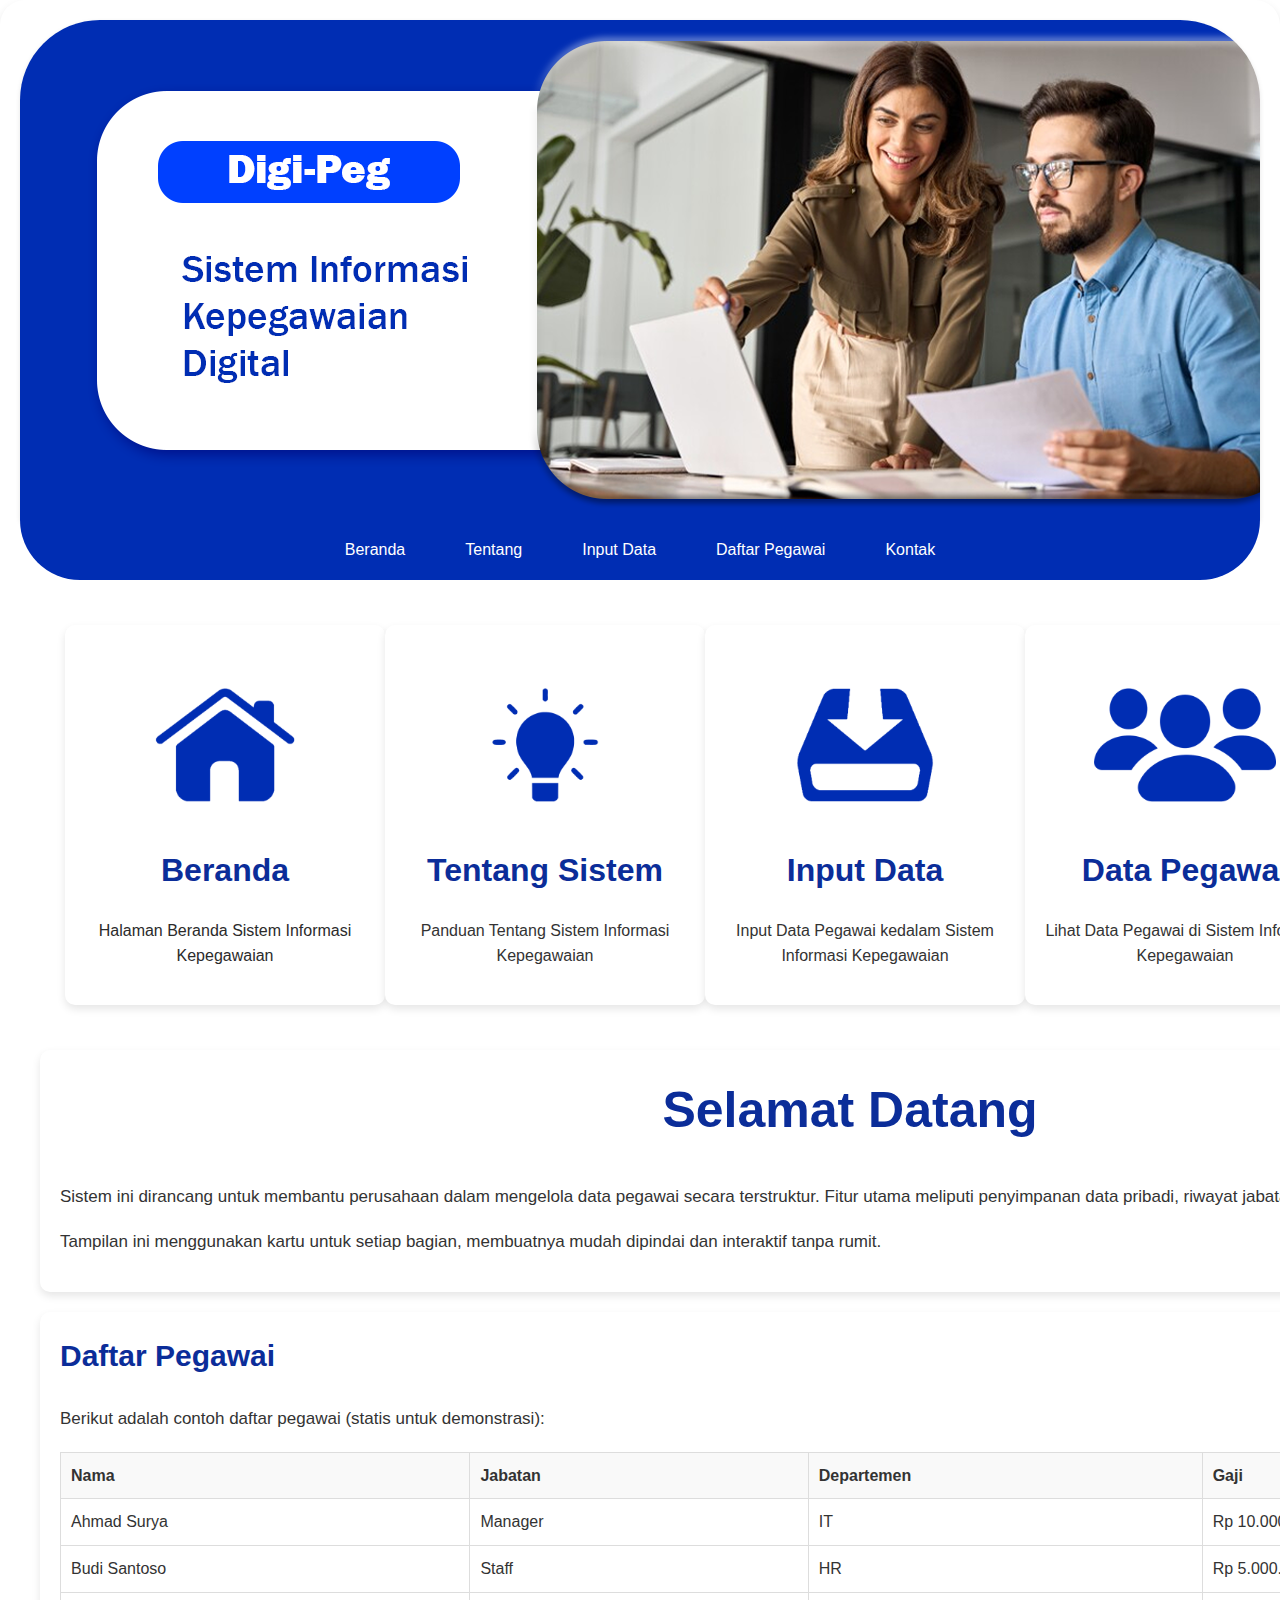
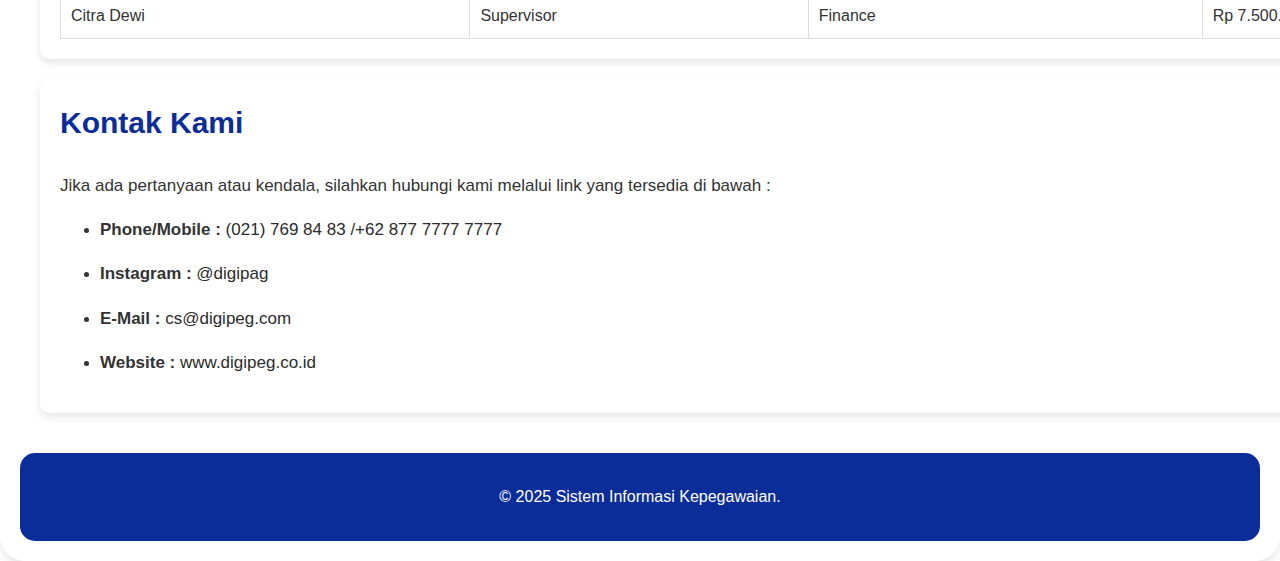
<file: index.html>
<!doctype html>
<html lang="id">
  <head>
    <meta charset="UTF-8" />
    <meta name="viewport" content="width=device-width, initial-scale=1.0" />
    <title>Sistem Informasi Kepegawaian</title>
    <link rel="stylesheet" href="style.css" />
  </head>
  <header></header>
  <body>
    <nav>
      <a href="index.html">Beranda</a>
      <a href="tentang.html">Tentang</a>
      <a href="input.html">Input Data</a>
      <a href="pegawai.html">Daftar Pegawai</a>
      <a href="kontak.html">Kontak</a>
    </nav>

    <div class="container">
      <div class="menu">
        <div class="menu-item">
          <a target="_blank" href="index.html">
            <img src="image/beranda_icon.png" />

            <h1>Beranda</h1>
            <p>Halaman Beranda Sistem Informasi Kepegawaian</p>
          </a>
        </div>
        <div class="menu-item">
          <a target="_blank" href="tentang.html">
            <img src="image/tentang_icon.png" />
          </a>
          <h1>Tentang Sistem</h1>
          <p>Panduan Tentang Sistem Informasi Kepegawaian</p>
        </div>
        <div class="menu-item">
          <a target="_blank" href="input.html">
            <img src="image/input_icon.png" />
          </a>
          <h1>Input Data</h1>
          <p>Input Data Pegawai kedalam Sistem Informasi Kepegawaian</p>
        </div>
        <div class="menu-item">
          <a target="_blank" href="pegawai.html">
            <img src="image/pegawai_icon.png" />
          </a>
          <h1>Data Pegawai</h1>
          <p>Lihat Data Pegawai di Sistem Informasi Kepegawaian</p>
        </div>
        <div class="menu-item">
          <a target="_blank" href="kontak.html">
            <img src="image/faq_icon.png" />
          </a>
          <h1>FAQ</h1>
          <p>Jawaban Seputar Pertanyan Terkait Sistem Informasi Kepegawaian</p>
        </div>
      </div>

      <div class="card" id="beranda">
        <h1>Selamat Datang</h1>
        <p>
          Sistem ini dirancang untuk membantu perusahaan dalam mengelola data
          pegawai secara terstruktur. Fitur utama meliputi penyimpanan data
          pribadi, riwayat jabatan, dan laporan sederhana.
        </p>
        <p>
          Tampilan ini menggunakan kartu untuk setiap bagian, membuatnya mudah
          dipindai dan interaktif tanpa rumit.
        </p>
      </div>

      <div class="card" id="daftar-pegawai">
        <h2>Daftar Pegawai</h2>
        <p>Berikut adalah contoh daftar pegawai (statis untuk demonstrasi):</p>
        <table>
          <thead>
            <tr>
              <th>Nama</th>
              <th>Jabatan</th>
              <th>Departemen</th>
              <th>Gaji</th>
            </tr>
          </thead>
          <tbody>
            <tr>
              <td>Ahmad Surya</td>
              <td>Manager</td>
              <td>IT</td>
              <td>Rp 10.000.000</td>
            </tr>
            <tr>
              <td>Budi Santoso</td>
              <td>Staff</td>
              <td>HR</td>
              <td>Rp 5.000.000</td>
            </tr>
            <tr>
              <td>Citra Dewi</td>
              <td>Supervisor</td>
              <td>Finance</td>
              <td>Rp 7.500.000</td>
            </tr>
          </tbody>
        </table>
      </div>

      <div class="card" id="kontak">
        <h2>Kontak Kami</h2>
        <p>
          Jika ada pertanyaan atau kendala, silahkan hubungi kami melalui link
          yang tersedia di bawah :
        </p>
        <ul>
          <li>
            <p>
              <strong>Phone/Mobile :</strong
              ><a href="#"> (021) 769 84 83 </a>/<a
                href="https://wa.link/opfag3"
                >+62 877 7777 7777</a
              >
            </p>
          </li>
          <li>
            <p><strong>Instagram :</strong><a href="#"> @digipag</a></p>
          </li>
          <li>
            <p><strong>E-Mail :</strong><a href="#"> cs@digipeg.com</a></p>
          </li>
          <li>
            <p><strong>Website :</strong><a href="#"> www.digipeg.co.id</a></p>
          </li>
        </ul>
      </div>
    </div>

    <footer>
      <p>&copy; 2025 Sistem Informasi Kepegawaian.</p>
    </footer>
  </body>
</html>
</file>
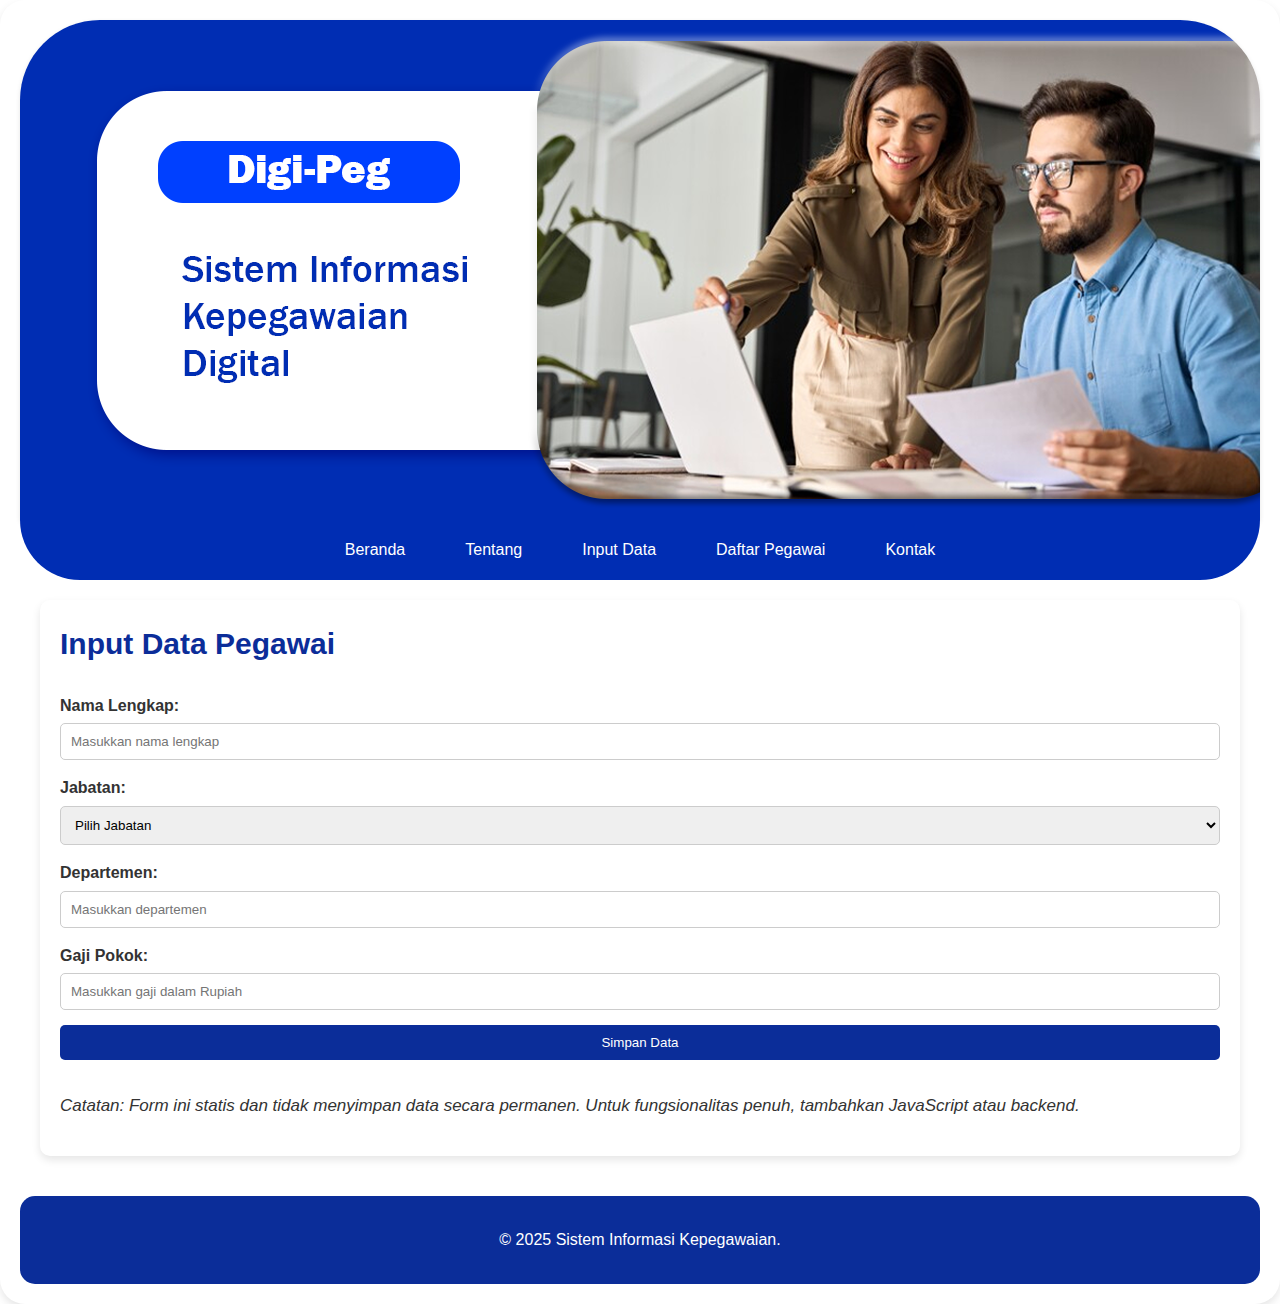
<file: input.html>
<!doctype html>
<html lang="id">
  <head>
    <meta charset="UTF-8" />
    <meta name="viewport" content="width=device-width, initial-scale=1.0" />
    <title>Sistem Informasi Kepegawaian</title>
    <link rel="stylesheet" href="style.css" />
  </head>
  <body>
    <header></header>

    <nav>
      <a href="index.html">Beranda</a>
      <a href="tentang.html">Tentang</a>
      <a href="input.html">Input Data</a>
      <a href="pegawai.html">Daftar Pegawai</a>
      <a href="kontak.html">Kontak</a>
    </nav>

    <div class="container">
      <div class="card" id="form-input">
        <h2>Input Data Pegawai</h2>
        <form>
          <label for="nama">Nama Lengkap:</label>
          <input
            type="text"
            id="nama"
            name="nama"
            placeholder="Masukkan nama lengkap"
            required
          />

          <label for="jabatan">Jabatan:</label>
          <select id="jabatan" name="jabatan" required>
            <option value="">Pilih Jabatan</option>
            <option value="Manager">Manager</option>
            <option value="Staff">Staff</option>
            <option value="Supervisor">Supervisor</option>
          </select>

          <label for="departemen">Departemen:</label>
          <input
            type="text"
            id="departemen"
            name="departemen"
            placeholder="Masukkan departemen"
            required
          />

          <label for="gaji">Gaji Pokok:</label>
          <input
            type="number"
            id="gaji"
            name="gaji"
            placeholder="Masukkan gaji dalam Rupiah"
            required
          />

          <button type="submit">Simpan Data</button>
        </form>
        <p>
          <em
            >Catatan: Form ini statis dan tidak menyimpan data secara permanen.
            Untuk fungsionalitas penuh, tambahkan JavaScript atau backend.</em
          >
        </p>
      </div>
    </div>

    <footer>
      <p>&copy; 2025 Sistem Informasi Kepegawaian.</p>
    </footer>
  </body>
</html>
</file>
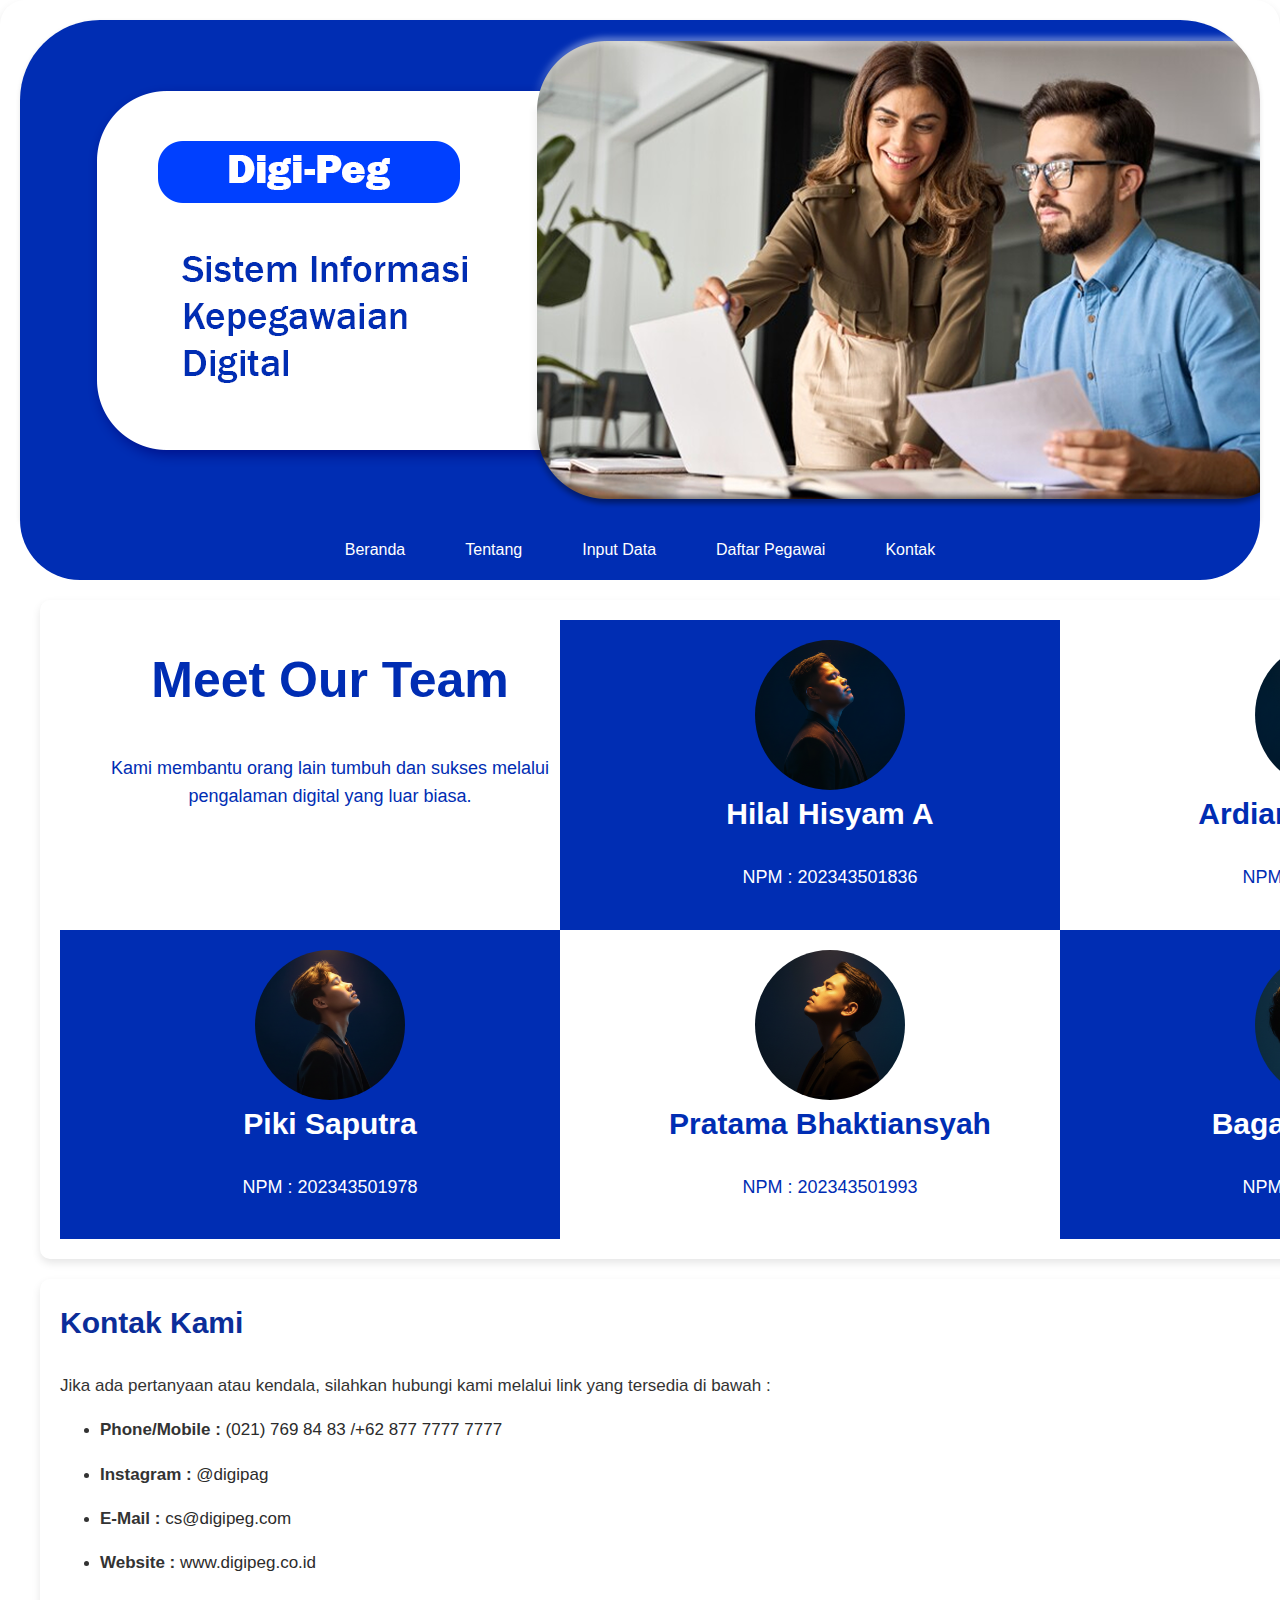
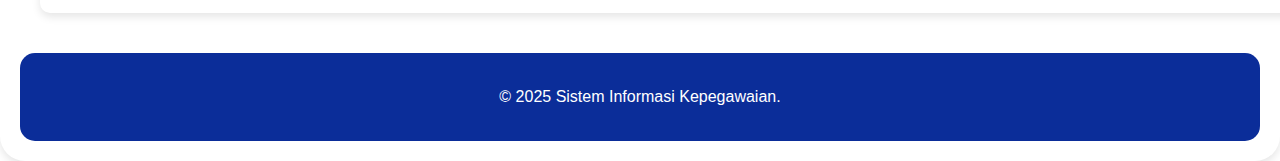
<file: kontak.html>
<!doctype html>
<html lang="id">
  <head>
    <meta charset="UTF-8" />
    <meta name="viewport" content="width=device-width, initial-scale=1.0" />
    <title>Sistem Informasi Kepegawaian</title>
    <link rel="stylesheet" href="style.css" />
  </head>
  <body>
    <header></header>

    <nav>
      <a href="index.html">Beranda</a>
      <a href="tentang.html">Tentang</a>
      <a href="input.html">Input Data</a>
      <a href="pegawai.html">Daftar Pegawai</a>
      <a href="kontak.html">Kontak</a>
    </nav>

    <div class="container">
      <div class="card">
        <div class="gallery">
          <div class="gallery-item1">
            <div class="desc">
              <h1>Meet Our Team</h1>
              <p>
                Kami membantu orang lain tumbuh dan sukses melalui pengalaman
                digital yang luar biasa.
              </p>
            </div>
          </div>
          <div class="gallery-item">
            <a target="_blank" href="image/hilal.png">
              <img src="image/hilal.png" alt="Cinque Terre" />
            </a>
            <div class="desc">
              <h2>Hilal Hisyam A</h2>
              <p>NPM : 202343501836</p>
            </div>
          </div>
          <div class="gallery-item1">
            <a target="_blank" href="image/ian.png">
              <img src="image/ian.png" />
            </a>
            <div class="desc">
              <h2>Ardian Nurrahman</h2>
              <p>NPM : 202343500012</p>
            </div>
          </div>
          <div class="gallery-item">
            <a target="_blank" href="img_5terre.jpg">
              <img
                src="image/piki.png"
                alt="Cinque Terre"
                width="600"
                height="400"
              />
            </a>
            <div class="desc">
              <h2>Piki Saputra</h2>
              <p>NPM : 202343501978</p>
            </div>
          </div>
          <div class="gallery-item1">
            <a target="_blank" href="img_5terre.jpg">
              <img
                src="image/tama.png"
                alt="Cinque Terre"
                width="600"
                height="400"
              />
            </a>
            <div class="desc">
              <h2>Pratama Bhaktiansyah</h2>
              <p>NPM : 202343501993</p>
            </div>
          </div>
          <div class="gallery-item">
            <a target="_blank" href="img_5terre.jpg">
              <img
                src="image/tomo.png"
                alt="Cinque Terre"
                width="600"
                height="400"
              />
            </a>
            <div class="desc">
              <h2>Bagas Prastomo</h2>
              <p>NPM : 202143501798</p>
            </div>
          </div>
        </div>
      </div>
      <div class="card" id="kontak">
        <h2>Kontak Kami</h2>
        <p>
          Jika ada pertanyaan atau kendala, silahkan hubungi kami melalui link
          yang tersedia di bawah :
        </p>
        <ul>
          <li>
            <p>
              <strong>Phone/Mobile :</strong
              ><a href="#"> (021) 769 84 83 </a>/<a
                href="https://wa.link/opfag3"
                >+62 877 7777 7777</a
              >
            </p>
          </li>
          <li>
            <p><strong>Instagram :</strong><a href="#"> @digipag</a></p>
          </li>
          <li>
            <p><strong>E-Mail :</strong><a href="#"> cs@digipeg.com</a></p>
          </li>
          <li>
            <p><strong>Website :</strong><a href="#"> www.digipeg.co.id</a></p>
          </li>
        </ul>
      </div>
    </div>

    <footer>
      <p>&copy; 2025 Sistem Informasi Kepegawaian.</p>
    </footer>
  </body>
</html>
</file>
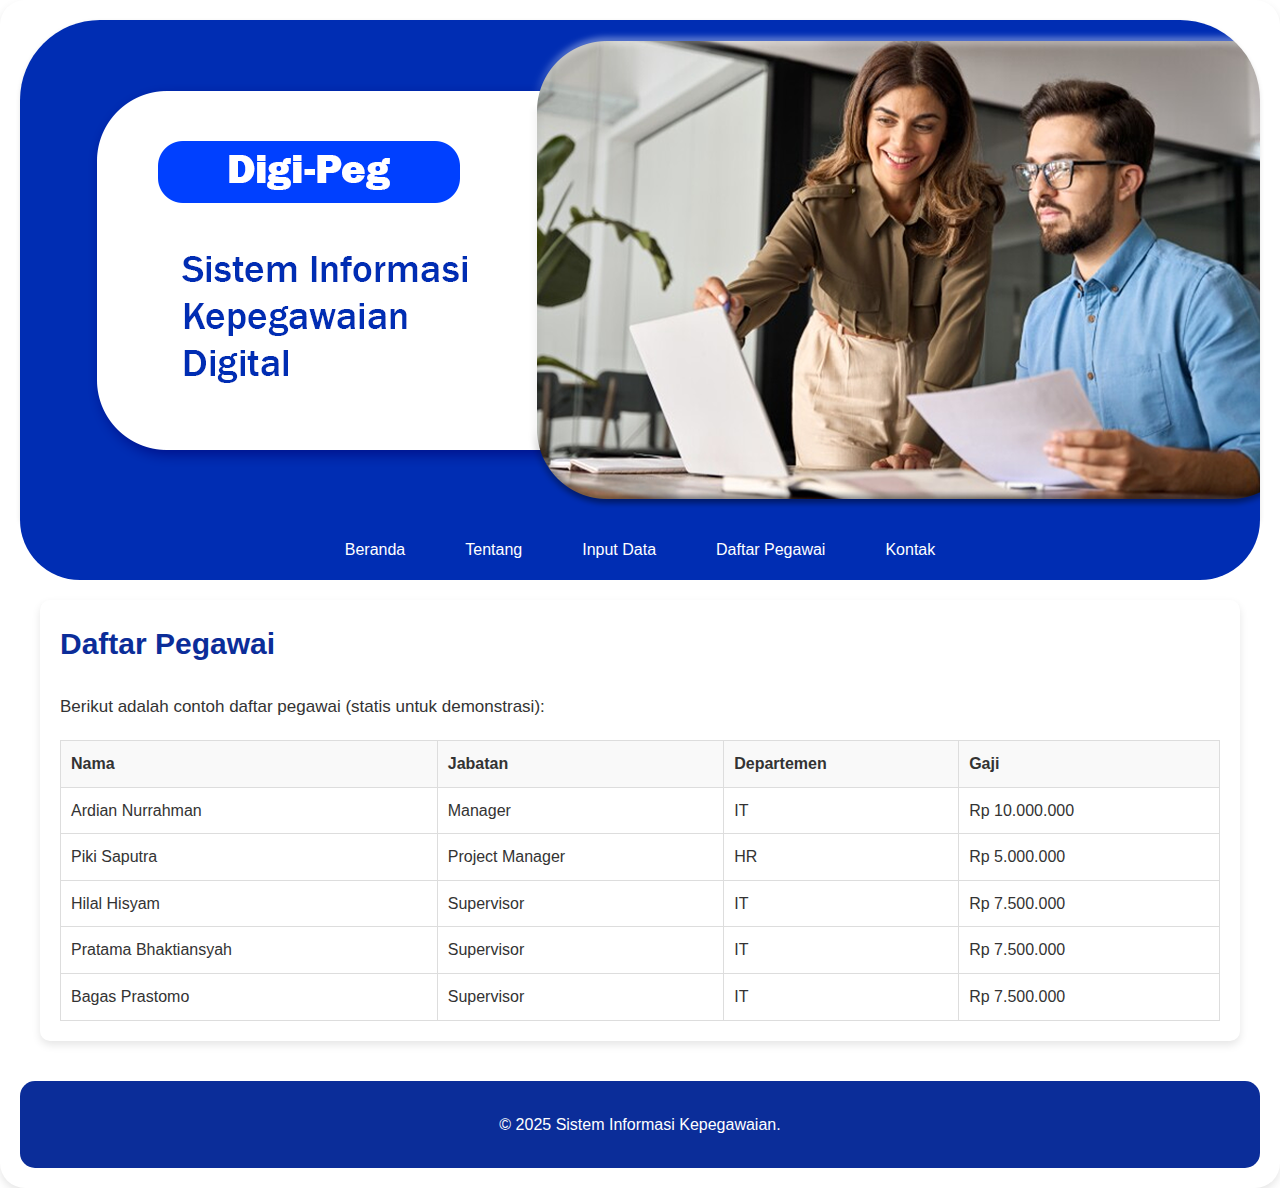
<file: pegawai.html>
<!DOCTYPE html>
<html lang="id">
    <head>
        <meta charset="UTF-8" />
        <meta name="viewport" content="width=device-width, initial-scale=1.0" />
        <title>Sistem Informasi Kepegawaian</title>
        <link rel="stylesheet" href="style.css">
    </head>
    <body>
        <header>
        </header>

        <nav>
        <a href="index.html">Beranda</a>
        <a href="tentang.html">Tentang</a>
        <a href="input.html">Input Data</a>
        <a href="pegawai.html">Daftar Pegawai</a>
        <a href="kontak.html">Kontak</a>
        </nav>

        <div class="container">
        <div class="card" id="daftar-pegawai">
            <h2>Daftar Pegawai</h2>
            <p>Berikut adalah contoh daftar pegawai (statis untuk demonstrasi):</p>
            <table>
            <thead>
                <tr>
                <th>Nama</th>
                <th>Jabatan</th>
                <th>Departemen</th>
                <th>Gaji</th>
                </tr>
            </thead>
            <tbody>
                <tr>
                <td>Ardian Nurrahman</td>
                <td>Manager</td>
                <td>IT</td>
                <td>Rp 10.000.000</td>
                </tr>
                <tr>
                <td>Piki Saputra</td>
                <td>Project Manager</td>
                <td>HR</td>
                <td>Rp 5.000.000</td>
                </tr>
                <tr>
                <td>Hilal Hisyam</td>
                <td>Supervisor</td>
                <td>IT</td>
                <td>Rp 7.500.000</td>
                </tr>
                <td>Pratama Bhaktiansyah</td>
                <td>Supervisor</td>
                <td>IT</td>
                <td>Rp 7.500.000</td>
                </tr>
                <td>Bagas Prastomo</td>
                <td>Supervisor</td>
                <td>IT</td>
                <td>Rp 7.500.000</td>
                </tr>
            </tbody>
            </table>
        </div>
        </div>

        <footer>
        <p>
            &copy; 2025 Sistem Informasi Kepegawaian.
        </p>
        </footer>
    </body>
</html>
</file>
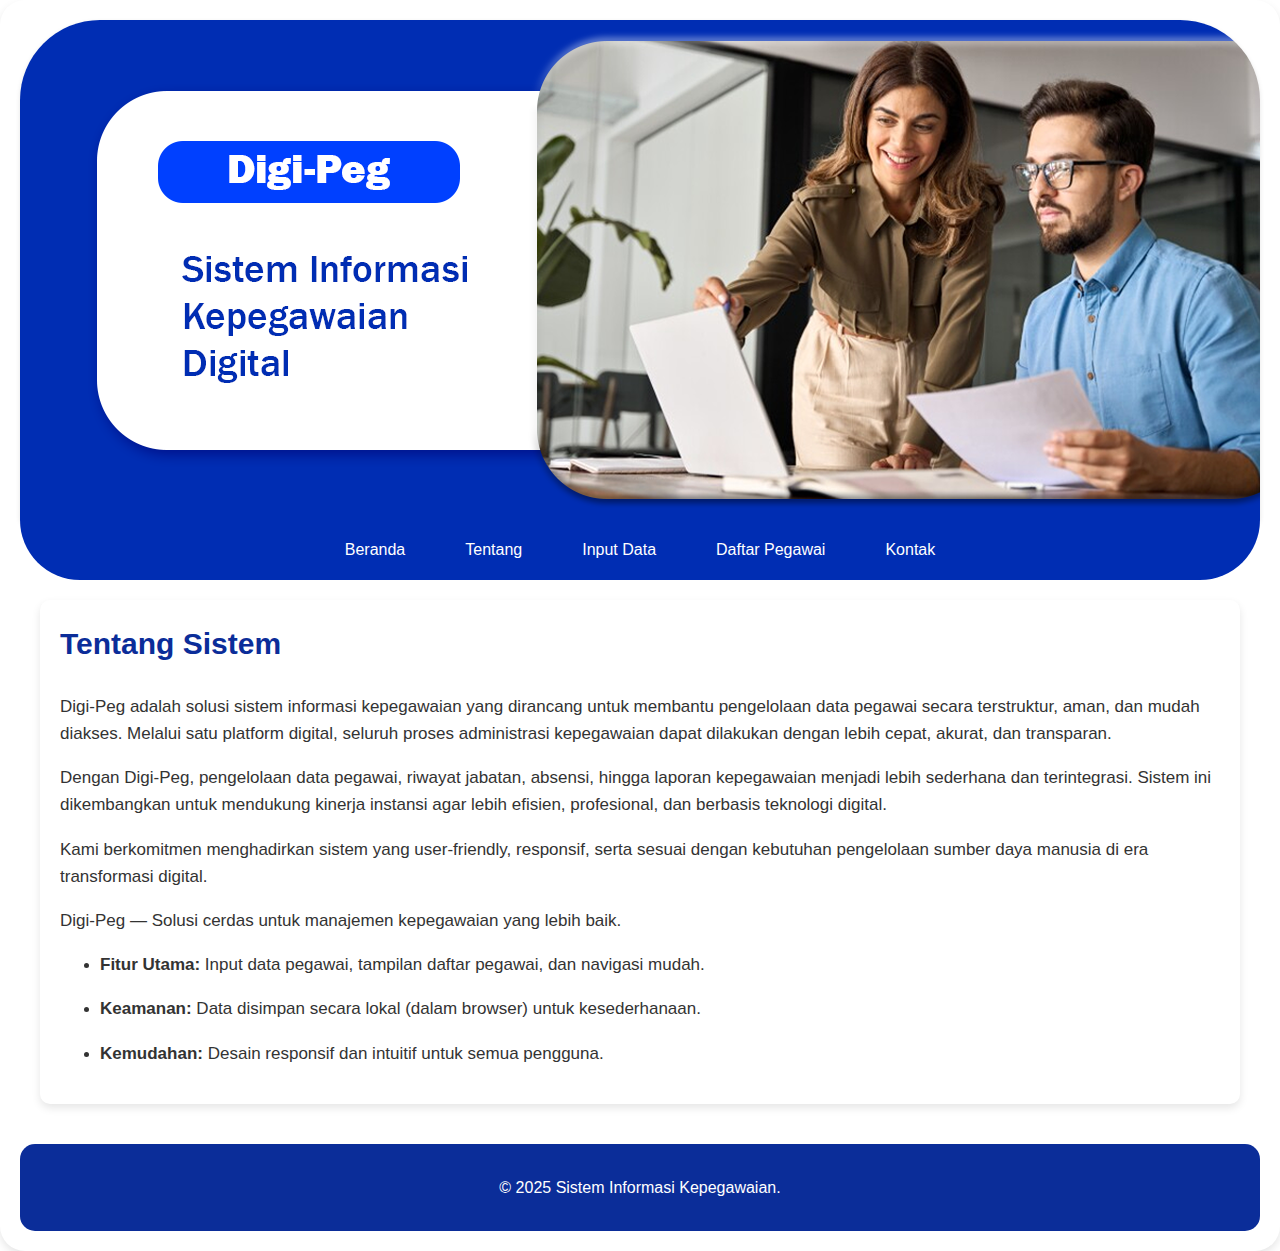
<file: tentang.html>
<!doctype html>
<html lang="id">
  <head>
    <meta charset="UTF-8" />
    <meta name="viewport" content="width=device-width, initial-scale=1.0" />
    <title>Sistem Informasi Kepegawaian</title>
    <link rel="stylesheet" href="style.css" />
  </head>
  <body>
    <header></header>

    <nav>
      <a href="index.html">Beranda</a>
      <a href="tentang.html">Tentang</a>
      <a href="input.html">Input Data</a>
      <a href="pegawai.html">Daftar Pegawai</a>
      <a href="kontak.html">Kontak</a>
    </nav>
    <div class="container">
      <div class="card" id="tentang">
        <h2>Tentang Sistem</h2>
        <p>
          Digi-Peg adalah solusi sistem informasi kepegawaian yang dirancang
          untuk membantu pengelolaan data pegawai secara terstruktur, aman, dan
          mudah diakses. Melalui satu platform digital, seluruh proses
          administrasi kepegawaian dapat dilakukan dengan lebih cepat, akurat,
          dan transparan.
        </p>
        <p>
          Dengan Digi-Peg, pengelolaan data pegawai, riwayat jabatan, absensi,
          hingga laporan kepegawaian menjadi lebih sederhana dan terintegrasi.
          Sistem ini dikembangkan untuk mendukung kinerja instansi agar lebih
          efisien, profesional, dan berbasis teknologi digital.
        </p>
        <p>
          Kami berkomitmen menghadirkan sistem yang user-friendly, responsif,
          serta sesuai dengan kebutuhan pengelolaan sumber daya manusia di era
          transformasi digital.
        </p>
        <p>
          Digi-Peg — Solusi cerdas untuk manajemen kepegawaian yang lebih baik.
        </p>
        <ul>
          <li>
            <p>
              <strong>Fitur Utama:</strong> Input data pegawai, tampilan daftar
              pegawai, dan navigasi mudah.
            </p>
          </li>
          <li>
            <p>
              <strong>Keamanan:</strong> Data disimpan secara lokal (dalam
              browser) untuk kesederhanaan.
            </p>
          </li>
          <li>
            <p>
              <strong>Kemudahan:</strong> Desain responsif dan intuitif untuk
              semua pengguna.
            </p>
          </li>
        </ul>
      </div>
    </div>
    <footer>
      <p>&copy; 2025 Sistem Informasi Kepegawaian.</p>
    </footer>
  </body>
</html>
</file>
<file: style.css>
body {
  font-family: "Roboto", sans-serif;
  margin: 0 auto;
  padding: 0;
  background-color: #fff;
  color: #333;
  line-height: 1.6;
  max-width: auto;
  padding: 20px 20px;
  box-shadow: 0 4px 8px rgba(0, 0, 0, 0.1);
  border-radius: 25px;
}
header {
  background-image: url("image/banner.png");
  border-radius: 80px 80px 0 0;
  color: white;
  height: 500px;
  width: auto;
  text-align: center;
  box-shadow: 0 2px 5px rgba(0, 0, 0, 0.1);
  display: block;
  margin-left: auto;
  margin-right: auto;

  /**top: 50%;
    left: 50%;
    transform: translate(-50%,-50%);
    overflow: hidden;
    position: absolute;
    border: 10px solid #ffffff;**/
}

/**.wrapper{
    width: 100%;
    display: flex;
    animation: slide 16s infinite;
    object-fit: cover;
}
.wrapper img{
    width: 100%;
    display: flex;
    animation: slide 16s infinite;
    object-position: left center;
}
@keyframes slide{
    0%{
        transform: translateX(0);
    }
    25%{
        transform: translateX(0);
    }
    30%{
        transform: translateX(-100%);
    }
    50%{
        transform: translateX(-100%);
    }
    55%{
        transform: translateX(-200%);
    }
    75%{
        transform: translateX(-200%);
    }
    80%{
        transform: translateX(-300%);
    }
    100%{
        transform: translateX(-300%);
    }
}
img{
    height: 500px;
    width: 100%;
}**/

nav {
  background-color: #002db3; /* Ungu lebih gelap */
  border-radius: 0 0 100px 100px;
  padding: 10px;
  height: 40px;
  display: flex;
  justify-content: center; /* Pusatkan secara horizontal */
  align-items: center; /* Pusatkan secara vertikal */
}
nav a {
  color: white;
  text-decoration: none;
  margin: 15px 15px;
  padding: 10px 15px;
  border-radius: 5px;
  transition: background-color 0.3s;
}
nav a:hover {
  background-color: #fff;
  color: #002db3;
}
.container {
  display: grid;
  /**grid-template-columns: repeat(auto-fit, minmax(300px, 1fr));**/
  gap: 20px;
  padding: 20px;
  max-width: 1814px;
  margin: 0 auto;
}
.card {
  background-color: white;
  border-radius: 10px;
  padding: 20px;
  box-shadow: 0 4px 8px rgba(0, 0, 0, 0.1);
  transition: transform 0.2s;
}
.card:hover {
  transform: translateY(-5px);
}
.card h1 {
  color: #0b2d99;
  margin-top: 0;
  text-align: center;
  font-size: 50px;
}
.card p {
  font-size: 17px;
}
h1 {
  color: #0b2d99;
  margin-top: 0;
  text-align: center;
}
h2 {
  color: #0b2d99;
  margin-top: 0;
  font-size: 30px;
}
h4 {
  color: #2b2b2b;
  margin-top: 0;
  text-align: center;
}
form {
  display: flex;
  flex-direction: column;
}
label {
  margin-bottom: 5px;
  font-weight: bold;
}
input,
select,
button {
  margin-bottom: 15px;
  padding: 10px;
  border: 1px solid #ccc;
  border-radius: 5px;
}
button {
  background-color: #0b2d99;
  color: white;
  border: none;
  cursor: pointer;
}
button:hover {
  background-color: #0a31b2;
}
table {
  width: 100%;
  border-collapse: collapse;
  margin-top: 20px;
}
table th,
table td {
  border: 1px solid #ddd;
  padding: 10px;
  text-align: left;
}
table th {
  background-color: #f9f9f9;
}

/* CSS untuk link biasa */
li a {
  color: #2b2b2b; /* Warna biru */
  text-decoration: none; /* Tanpa garis bawah */
}

/* Saat kursor diarahkan */
li a:hover {
  color: #0b2d99; /* Warna biru lebih gelap */
  text-decoration: none; /* Tambah garis bawah */
}

/* Saat link diklik */
li a:active {
  color: #0a31b2; /* Warna biru lebih gelap lagi */
}

div.menu {
  display: grid;
  grid-template-columns: repeat(auto-fit, minmax(300px, 1fr));
  gap: 20px;
  padding: 20px;
  max-width: 1814px;
  margin: 0px auto;
}
div.menu a {
  color: #2b2b2b; /* Warna biru */
  text-decoration: none; /* Tanpa garis bawah */
}
div.menu a:hover {
  color: #0b2d99; /* Warna biru lebih gelap */
  text-decoration: none; /* Tambah garis bawah */
}

/* Saat link diklik */
div.menu a:active {
  color: #0a31b2; /* Warna biru lebih gelap lagi */
}

div.menu-item {
  margin: 5px;
  border: 0px solid #ccc;
  width: 280px;
  background-color: white;
  border-radius: 10px;
  padding: 20px;
  box-shadow: 0 4px 8px rgba(0, 0, 0, 0.1);
  transition: transform 0.2s;
}

div.menu-item img {
  width: 200px;
  height: 200px;
  display: block;
  margin-left: auto;
  margin-right: auto;
}

div.menu-item:hover {
  border: 1px solid #f8f8f8;
}

div.menu-item p {
  text-align: center;
}

div.gallery {
  display: grid;
  grid-template-columns: repeat(auto-fit, minmax(500px, 1fr));
  gap: 0;
  padding: 0;
  padding-left: 0px;
  padding-right: 0px;
  max-width: 1500px;
  margin-left: auto;
  margin-right: auto;
}

div.gallery-item {
  margin: 0px;
  border: 0px solid #ccc;
  width: 500px;
  background-color: #002db3;
  border-radius: 0px;
  padding: 20px;
  transition: transform 0.2s;
}
div.gallery-item1 {
  margin: 0px;
  border: 0px solid #ccc;
  width: 500px;
  background-color: #fff;
  border-radius: 0px;
  padding: 20px;
  transition: transform 0.2s;
}

div.gallery-item:hover {
  border: 1px solid #02299e;
  background-color: #02299e;
}
div.gallery-item1:hover {
  border: 1px solid #f8f8f8;
  background-color: #f8f8f8;
}

div.gallery-item img {
  width: 150px;
  height: 150px;
  display: block;
  margin-left: auto;
  margin-right: auto;
  border-radius: 100%;
}
div.gallery-item1 img {
  width: 150px;
  height: 150px;
  display: block;
  margin-left: auto;
  margin-right: auto;
  border-radius: 100%;
}

div.gallery-item div.desc p {
  padding: 0px;
  text-align: center;
  color: white;
  font-size: 18px;
}
div.gallery-item div.desc h1 {
  padding: 0px;
  text-align: center;
  color: white;
}
div.gallery-item div.desc h2 {
  padding: 0px;
  text-align: center;
  color: white;
}
div.gallery-item1 div.desc p {
  padding: 0px;
  text-align: center;
  color: #002db3;
  font-size: 18px;
}
div.gallery-item1 div.desc h1 {
  padding: 0px;
  text-align: center;
  color: #002db3;
}
div.gallery-item1 div.desc h2 {
  padding: 0px;
  text-align: center;
  color: #002db3;
}

footer {
  background-color: #0b2d99;
  color: white;
  text-align: center;
  padding: 15px;
  margin-top: 20px;
  border-radius: 15px;
}
@media (max-width: 768px) {
  .container {
    grid-template-columns: 1fr;
  }
}
</file>
